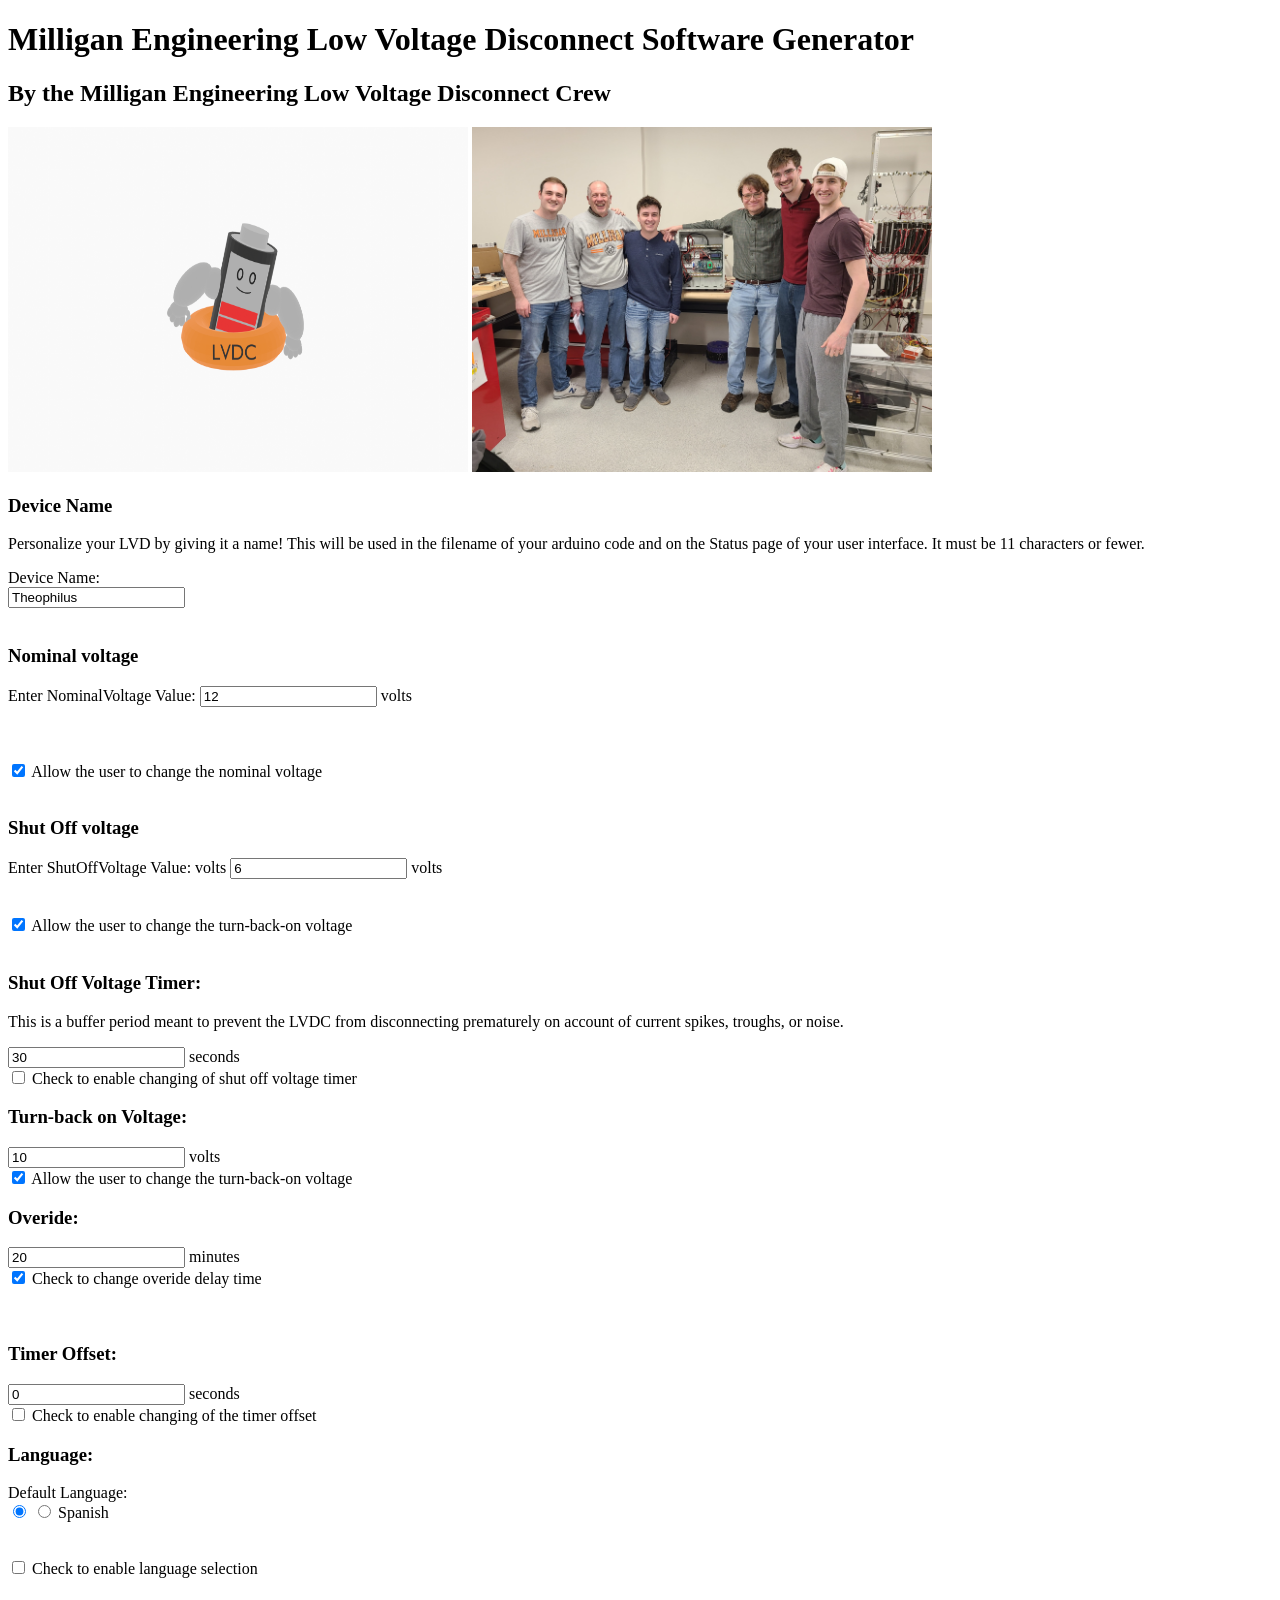
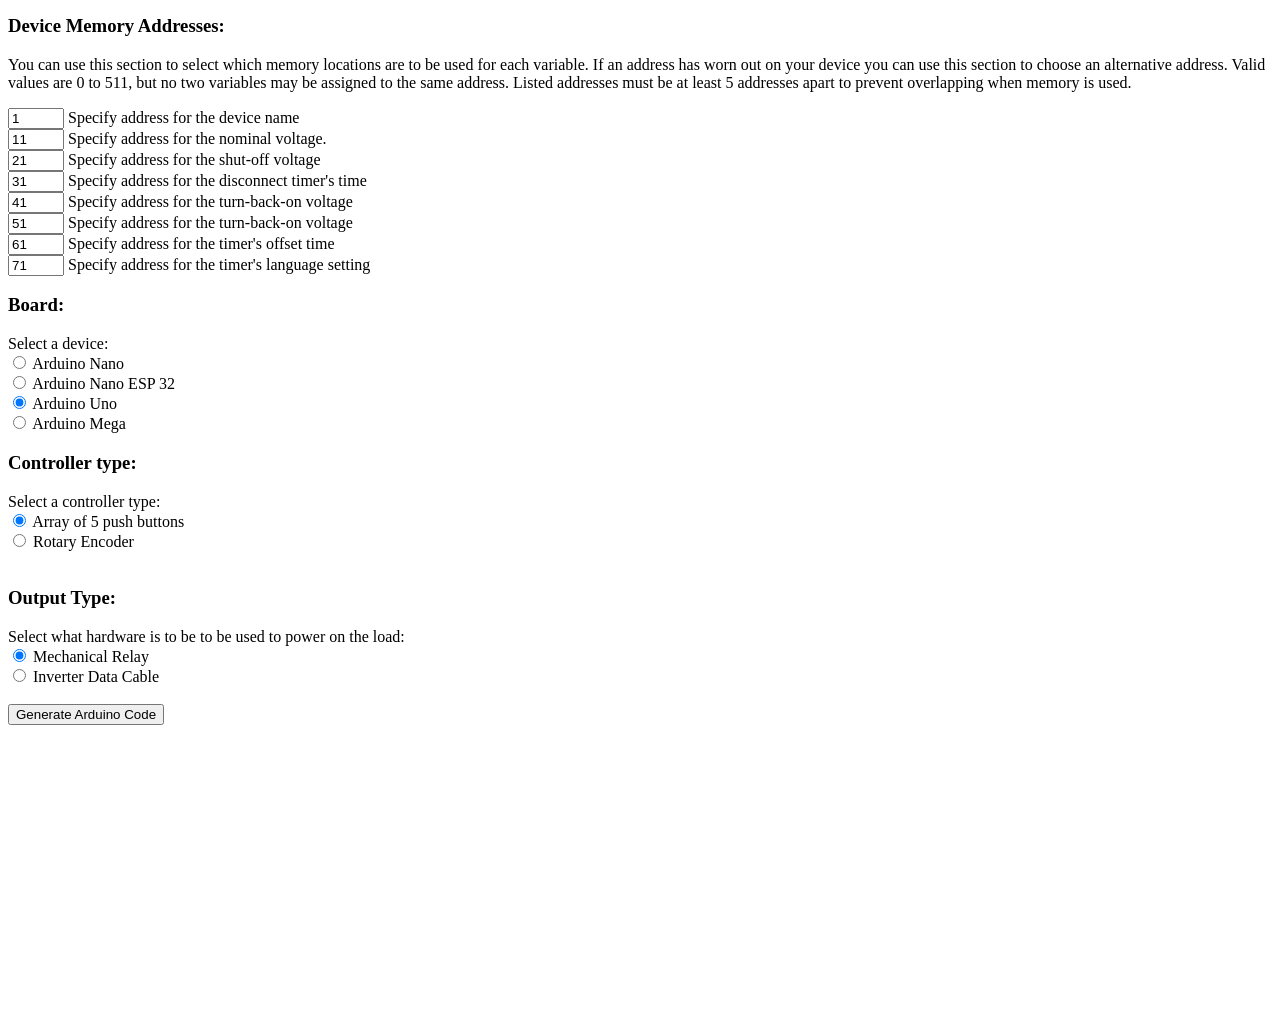
<file: Software/CustomerInterface/index.html>
<!DOCTYPE html>

<!--Low voltage disconnect customer form
    Programmed by Henry Holben and Weston Street using some code generated by ChatGPT, https://chat.openai.com/


-->




<html lang="en">
<head>
    <meta charset="UTF-8">
    <meta name="viewport" content="width=device-width, initial-scale=1.0">
    <title>LVD Code Generator</title>
    <link rel="icon" type="image/x-icon" href="favicon.ico">
    <h1>Milligan Engineering Low Voltage Disconnect Software Generator</h1>
    <h2>By the Milligan Engineering Low Voltage Disconnect Crew</h2>
</head>
<img src="LVDCpreliminarylogoV2.png" alt="Picture of a buff battery in a life preserver." width="460" height="345">


<img src="LVDteamPhoto22Feb2024.jpg" alt="Picture of a professor and some dumb undergrands linking arms with eachother and with a junction box that looks way to big for what it is." width="460" height="345">

<link rel="icon" type="image/x-icon" href="/images/favicon.ico">

		<form>

        
        <!--Device Name-->
            <h3>Device Name</h3>
            <p>Personalize your LVD by giving it a name! This will be used in the filename of your arduino code and on the Status page of your user interface. It must be 11 characters or fewer.</p>

            <label for="DeviceName">Device Name:</label>
            <br>
            <input type="text" id="DeviceName" name="DeviceName" value="Theophilus">
            <br>
            <!--<input type="checkbox" id="EnableNameChange" name="EnableNameChange" value="true">Allow the user to change the name of their low voltage disconnect-->
            <br>
        
        <!--Nominal Voltage-->
            <h3>Nominal voltage</h3>
            <label for="NominalVoltage">Enter NominalVoltage Value:</label>
            <input type="number" id="NominalVoltage" name="NominalVoltage" value="12" required> volts
            <br>
            <span class="error" id="NominalVoltageError" style="color:red"></span><br><br>
            <br>
            <input type="checkbox" id="EnableNominalVoltageInterface" name="EnableNominalVoltageInterface" value="true" checked="checked"> <!-- selected by default-->Allow the user to change the nominal voltage <br>
            <br>
        
        <!--Shut off Voltage Form-->
            <h3>Shut Off voltage</h3>
            <label for="ShutOffVoltage">Enter ShutOffVoltage Value:</label> volts
            <input type="number" id="ShutOffVoltage" name="ShutOffVoltage" value="6" required> volts
            <span class="error" id="ShutOffVoltageError"></span><br><br><br>
            <input type="checkbox" id="EnableShutOffVoltageInterface" name="EnableShutOffVoltageInterface" value="ShutOffEnabled"  checked="checked"> <!-- selected by default-->Allow the user to change the turn-back-on voltage <br>
<br>
        <!-- Shut Off Voltage Timer-->
            <h3>Shut Off Voltage Timer:</h3>
            <p>This is a buffer period meant to prevent the LVDC from disconnecting prematurely on account of current spikes, troughs, or noise.</p>
            <input type="number" id="ShutOffVoltageTimer" name="ShutOffVoltageTimer" value="30"> seconds
            <br>
            <input type="checkbox" id="EnableShutOffVoltageTimerBoolean" name="EnableShutOffVoltageTimerBoolean" value="TRUE">
            <label for="EnableTimerOffsetBoolean">Check to enable changing of shut off voltage timer</label><br>
        
        
        <!--Turn Back on Voltage Form-->
            <h3>Turn-back on Voltage:</h3>
            <input type="number" id="TurnBackOnVoltage" name="TurnBackOnVoltage" value="10"> volts
            <br>
            <input type="checkbox" id="EnableTurnBackOnVoltageInterface" name="EnableTurnBackOnVoltageInterface" value="TurnBackOnEnabled" checked="checked"> <!-- selected by default-->
            <label for="TurnBackOnVoltage">Allow the user to change the turn-back-on voltage</label><br>
        

        <!-- Override-->
            <h3>Overide:</h3>
            <input type="number" id="OverrideDelay" name="OverrideDelay" value="20"> minutes
            <br>
            <input type="checkbox" id="override" name="override" value="TRUE" checked="checked"> <!-- selected by default-->
            <label for="override">Check to change overide delay time</label><br>
            <br>
            <br>
        
        <!-- TimerOffset-->
            <h3>Timer Offset:</h3>
            <input type="number" id="TimerOffset" name="TimerOffset" value="0"> seconds
            <br>
            <input type="checkbox" id="EnableTimerOffsetBoolean" name="EnableTimerOffsetBoolean" value="TRUE">
            <label for="EnableTimerOffsetBoolean">Check to enable changing of the timer offset</label><br>
        
        <!-- Language-->
            <h3>Language:</h3>
            Default Language:
            <br>
            <input type="radio" id="english" name="LanguageSetting" value="english" checked="checked"> <!-- selected by default-->
            <input type="radio" id="spanish" name="LanguageSetting" value="spanish">
            <label for="spanish">Spanish</label><br>
            <br>
            <br>
            <input type="checkbox" id="EnableLanguageInterface" name="EnableLanguageInterface" value="LanguageChoiceEnabled">
            <label for="EnableLanguageInterface">Check to enable language selection</label><br>
            <br>
        
        <!--Memory Addresses-->
        <h3>Device Memory Addresses:</h3>
        <p>You can use this section to select which memory locations are to be used for each variable. If an address has worn out on your device you can use this section to choose an alternative address. Valid values are 0 to 511, but no two variables may be assigned to the same address. Listed addresses must be at least 5 addresses apart to prevent overlapping when memory is used.</p>
        <input type="number" id="LVDnameAddress" name="LVDnameAddress" min="0" max="511" value="1" required>
        <label for="LVDnameAddress">Specify address for the device name</label> 
        <br>
        <!---->
        <input type="number" id="NominalVoltageAddress" name="NominalVoltageAddress" min="0" max="511" value="11" required>
        <label for="NominalVoltageAddress">Specify address for the nominal voltage.</label> 
        <br>
        <input type="number" id="ShutOffVoltageAddress" name="ShutOffVoltageAddress" min="0" max="511" value="21" required>
        <label for="ShutOffVoltageAddress">Specify address for the shut-off voltage</label> 
        <br>
        <input type="number" id="DisconnectTimeAddress" name="DisconnectTimeAddress" min="0" max="511" value="31" required>
        <label for="DisconnectTimeAddress">Specify address for the disconnect timer's time</label> 
        <br>
        <input type="number" id="TurnOnVoltageAddress" name="TurnOnVoltageAddress" min="0" max="511" value="41" required>
        <label for="TurnOnVoltageAddress">Specify address for the turn-back-on voltage</label> 
        <br>
        <input type="number" id="OverrideTimeAddress" name="OverrideTimeAddress" min="0" max="511" value="51" required>
        <label for="OverrideTimeAddress">Specify address for the turn-back-on voltage</label>
        <br>
        <input type="number" id="TimerOffsetAddress" name="TimerOffsetAddress" min="0" max="511" value="61" required>
        <label for="TimerOffsetAddress">Specify address for the timer's offset time</label>
        <br>
        <input type="number" id="LanguageAddress" name="LanguageAddress" min="0" max="511" value="71" required>
        <label for="LanguageAddress">Specify address for the timer's language setting</label>
        <br>
        


        <!-- Board-->
            <h3>Board:</h3>
            Select a device:
            <br>
            <input type="radio" id="ArduinoNano" name="DeviceSetting" value="ArduinoNano">
            <label for="ArduinoNano">Arduino Nano</label> 
            <br>
            <input type="radio" id="ArduinoNanoESP32" name="DeviceSetting" value="ArduinoNanoESP32">
            <label for="ArduinoNanoEsp32">Arduino Nano ESP 32</label>
            <br>
            <input type="radio" id="ArduinoUno" name="DeviceSetting" value="ArduinoUno" checked="checked"> <!-- selected by default-->
            <label for="ArduinoUno">Arduino Uno</label> 
            <br>
            <input type="radio" id="ArduinoMega" name="DeviceSetting" value="ArduinoMega">
            <label for="ArduinoMega">Arduino Mega</label><br>

        <!-- Controller type-->
            <h3>Controller type:</h3>
            Select a controller type:
            <br>
            <input type="radio" id="ButtonArray" name="ControlTypeSetting" value="ButtonArray" checked="checked"> <!-- selected by default-->
            <label for="ButtonArray">Array of 5  push buttons</label> 
            <br>
            <input type="radio" id="Encoder" name="ControlTypeSetting" value="Encoder">
            <label for="Encoder">Rotary Encoder</label><br>
            <br>

        <!-- Output type-->
            <h3>Output Type:</h3>
            Select what hardware is to be to be used to power on the load:
            <br>
            <input type="radio" id="RelayOutput" name="OutputType" value="RelayOutput" checked="checked"> <!-- default-->
            <label for="RelayOutput">Mechanical Relay</label> 
            <br>
            <input type="radio" id="InverterControl" name="OutputType" value="InverterControl">
            <label for="InverterControl">Inverter Data Cable</label><br>
            <br>

        <!--Buttons to begin the generation of the arduino file:-->
            <button type="button" onclick="generateCode()">Generate Arduino Code</button>
            <br>            

        
    </form>
    
    <br>
    
    <a id="downloadLink" style="display: none" download="arduino_code.ino">Download Arduino Code</a>
    
    <br>
    <br>
    <br>
    <br>
    <br>
    <br>
    <br>
    <br>
    <br>
    <br>
    <br>
    <br>
    <br>
    <br>
    <br>

<!--Rhe javascript files that are stored in this folderun t-->
<script src = "PinData.js" defer></script>
<script src = "ExtractFormVariables.js" defer></script>
<script src = "ConvertMenuItemsToString.js" defer></script>

<script src = "Explanations.js" defer></script>

<script src = "CodeHead.js" defer></script>
<script src = "LibrariesSection.js" defer></script>
<script src = "InitialCppVariables.js" defer></script>
<script src = "PagesLCD.js" defer></script>
<script src = "ScrollFunctions.js" defer></script>
<script src = "SelectFunctions.js" defer></script>
<script src = "MemoryFunctions.js" defer></script>
<script src = "MeasurementFunction.js" defer></script>

<script src = "TimerFunctions.js" defer></script>
<script src = "OutputTogglingFunctions.js" defer></script>
<script src = "VoltageCheckRoutines.js" defer></script>
<script src = "LatchesSection.js" defer></script>
<script src = "SetupFunction.js" defer></script>
<script src = "VoidLoop.js" defer></script>



    <script type="text/javascript">  
    
    

    
        //Generate the arduino Code
        function generateCode()
        {
            //end function generate code  


  // Fetch input values
  const NominalVoltage = parseInt(document.getElementById('NominalVoltage').value);
    const ShutOffVoltage = parseFloat(document.getElementById('ShutOffVoltage').value);
    const TurnBackOnVoltage = parseFloat(document.getElementById('TurnBackOnVoltage').value);
    const OverrideDelay = parseFloat(document.getElementById('OverrideDelay').value);
    const NominalVoltageAddress =parseFloat(document.getElementById('NominalVoltageAddress').value);
    const ShutOffVoltageAddress =parseFloat(document.getElementById('ShutOffVoltageAddress').value);
    const DisconnectTimeAddress =parseFloat(document.getElementById('DisconnectTimeAddress').value);
    const TurnOnVoltageAddress =parseFloat(document.getElementById('TurnOnVoltageAddress').value);
    const OverrideTimeAddress =parseFloat(document.getElementById('OverrideTimeAddress').value);
    const TimerOffsetAddress =parseFloat(document.getElementById('TimerOffsetAddress').value);
    const LanguageAddress =parseFloat(document.getElementById('LanguageAddress').value);


    

    // Check that inputs are valid       
    const NominalVoltageError = document.getElementById('NominalVoltageError');
    const ShutOffVoltageError = document.getElementById('ShutOffVoltageError');
    NominalVoltageError.textContent = '';
    ShutOffVoltageError.textContent = '';

    if (isNaN(NominalVoltage) || NominalVoltage <= 0) {
        alert("Please enter a positive integer multiple of 12 for Nominal Voltage.");
    } else if (NominalVoltage % 12 !== 0) {
        NominalVoltageError.textContent = 'Please enter a positive integer multiple of 12 for Nominal Voltage.';
        alert("Nominal Voltage must be a positive integer multiple of 12.");
    } else if (isNaN(ShutOffVoltage) || ShutOffVoltage <= 0) {
        alert("Please enter a positive number for Shut Off Voltage (decimal values allowed).");
    } else if (isNaN(TurnBackOnVoltage) || TurnBackOnVoltage <= 0) {
        alert("Please enter a positive number for Turn Back On Voltage (decimal values allowed).");
    } else if (isNaN(OverrideDelay) || OverrideDelay <= 0) {
        alert("Please enter a positive number for override delay (decimal values allowed).");
    } else {
        // Integer validation
        const inputs = [NominalVoltageAddress, ShutOffVoltageAddress, DisconnectTimeAddress, TurnOnVoltageAddress, OverrideTimeAddress, TimerOffsetAddress, LanguageAddress];


        



        const tolerance = 5;
        let isValid = true;

        for (let i = 0; i < inputs.length; i++) {
            for (let j = i + 1; j < inputs.length; j++) {
                if (Math.abs(inputs[i] - inputs[j]) < tolerance) {
                    alert(inputs[i] + " should be at least 5 apart from all other EEPROM addresses.");
                    isValid = false;
                    break;
                }
            }
            if (!isValid) {
                break;
            }
        }

        // If all inputs are valid, proceed with code generation
        if (isValid) {
                    //select the control scheme to put into the Blob     
                    if(ControlSelection == 1)
                    {
                        var ScrollFunction = ButtonScrollFunction;

                        if(Adjustables.lengtb==2)
                        {
                            var SelectFunction ="";
                        }
                        else
                        {
                            var SelectFunction = ButtonSelectFunction;
                        }
                        
                        var LibrariesSection = LibrariesSectionButtonArray; 
                        var SetUpFunction = SetupFunctionButtons;
                        var ControlSchemeGlobalVariables = ButtonRelatedGlobalVariables;
                    }
                    else if(ControlSelection ==2)
                    {
                        var ScrollFunction = EncoderScrollFunction;
                        if(Adjustables.lengtb==2)
                        {
                            var SelectFunction ="";
                        }
                        else
                        {
                            var SelectFunction = EncoderSelectFunction;
                        }
                        var LibrariesSection = LibrariesSectionEncoder;
                        var SetUpFunction = SetupFunctionEncoder;
                        var ControlSchemeGlobalVariables = EncoderRelatedGlobalVariables;
                    }




                 DefaultMenuPageScreenStateEnumItems =
                 DefaultMenuPageScreenStateEnumItems
                 +
                 `\n \t \t`
                 +
                 `${EnumAdjustables[i]}`
                 ;

                    // Create a Blob containing the Arduino code
                    const blob = new Blob(
                    [
                        CodeHead 
                        + 
                        LibrariesSection 
                        + 
                        MenuItems 
                        +
                        GetPinAssignments 
                        +
                        GlobalVariables 
                        + 
                        TimerRelatedVariables 
                        + 
                        VoltageProbeSpecifications
                        +
                        LiquidCrystalDisplayVariablesSection 
                        + 
                        ControlSchemeGlobalVariables                    
                        +
                        VoltageMeasurementFunction 
                        + 
                        StatusPage 
                        + 
                        MenuPage 
                        + 
                        AdjustNominalVoltagePage 
                        + 
                        AdjustCutOffVoltagePage
                        +
                        AdjustReconnectVoltagePage
                        +
                        AdjustOverrideTimePage
                        +
                        ChangeLanguagePage
                        +
                        ScrollFunction 
                        + 
                        SelectFunction 
                        +
                        TimeSinceBootFunction 
                        + 
                        DisconnectBufferTimerEnd 
                        + 
                        OverrideTimerEnd 
                        +
                        ReconnectTimerEnd
                        +
                        TurnOffOutputFunction 
                        + 
                        TurnOnOutputFunction 
                        + 
                        DefaultMenuPageScreenState
                        +
                        VoidOverride
                        +
                        VoidLVDMode
                        +
                        SwitchPage
                        +
                        SetUpFunction                      
                        +
                        LoopFunctionStart
                        +
                        LoopFunctionPages
                    ], { type: 'text/plain' });

                    // Create a download link

                    const FileName = DeviceName + '_LVD_Program.ino'; 

                    const downloadLink = document.getElementById("downloadLink");
                    downloadLink.href = URL.createObjectURL(blob);
                    downloadLink.download = FileName; // Set the filename

                    downloadLink.style.display = "block";




        }//end if
                }//end else
            
        }//end function generate code     
    </script>



  </body>
</html>
</file>
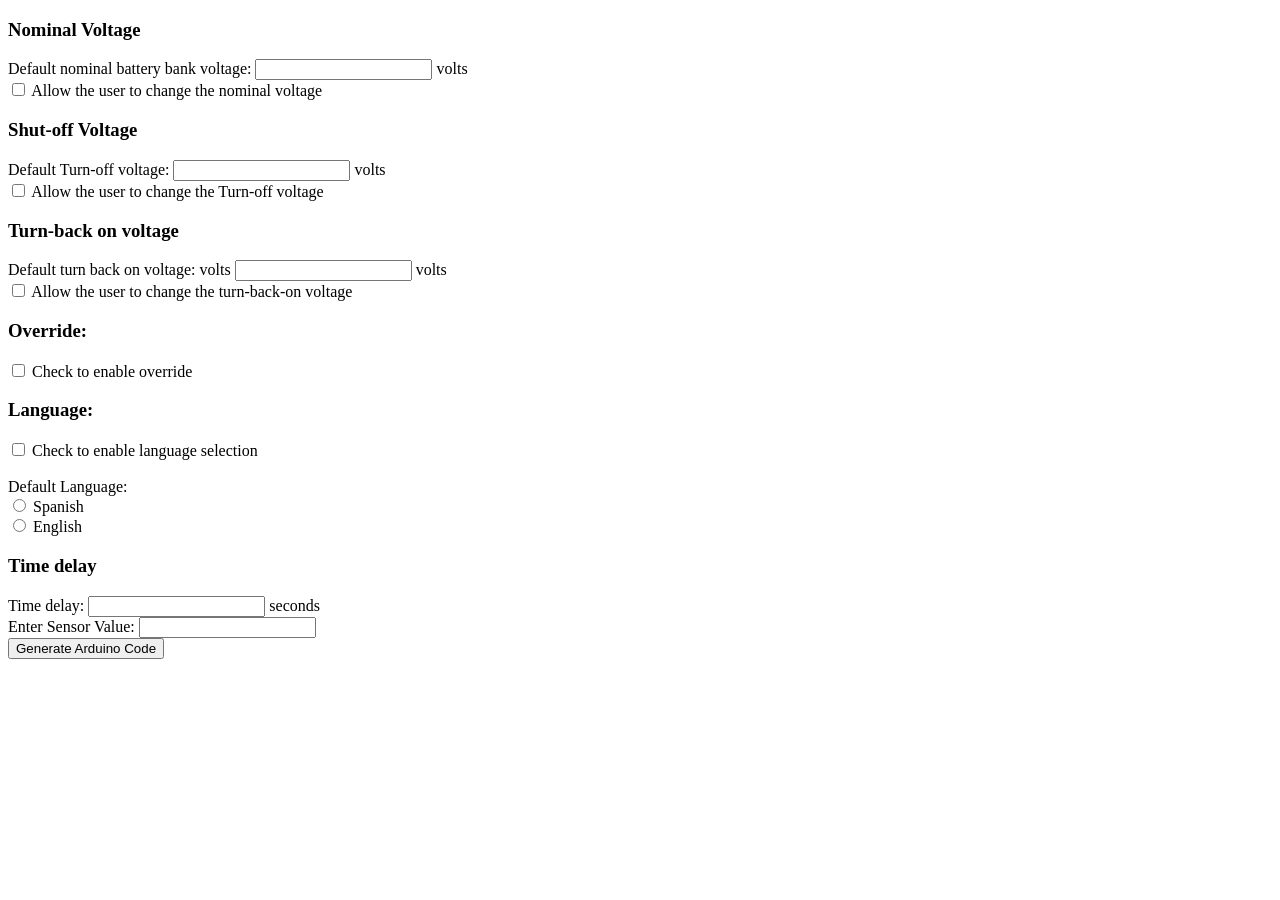
<file: ArduinoCodeGeneratorV2.html>
<!DOCTYPE html>
<html>
<head>
    <title>Arduino Code Generator</title>
    <script>
        function generateArduinoCode() {
            // Get form values
            var maximumBatteryVoltage = document.getElementById("MaximumBatteryVoltage").value;
            var turnOffVoltage = document.getElementById("TurnOffVoltage").value;
            var turnBackOnVoltage = document.getElementById("TurnBackOnVoltage").value;
            var timeDelay = document.getElementById("TimeDelay").value;
            var sensorValue = document.getElementById("sensorValue").value;
            var languageSetting = document.querySelector('input[name="LanguageSetting"]:checked').value;
            
            // Generate Arduino code
            var arduinoCode = `
                // Arduino code generated from the form
                float maximumBatteryVoltage = ${maximumBatteryVoltage}F; // Assuming it's a float
                float turnOffVoltage = ${turnOffVoltage}F; // Assuming it's a float
                float turnBackOnVoltage = ${turnBackOnVoltage}F; // Assuming it's a float
                int timeDelay = ${timeDelay}; // Assuming it's an integer
                int sensorValue = ${sensorValue}; // Assuming it's an integer
                String languageSetting = "${languageSetting}";
                
                // Your Arduino program here
                
                
                
          
            `;
            
            // Create a Blob with the Arduino code
            var blob = new Blob([arduinoCode], { type: 'text/plain' });

            // Create a URL for the Blob
            var url = window.URL.createObjectURL(blob);

            // Create a download link
            var a = document.createElement('a');
            a.href = url;
            a.download = 'arduino_code.ino'; // Set the filename
            a.style.display = 'none';

            // Add the link to the document and trigger a click event
            document.body.appendChild(a);
            a.click();

            // Clean up
            window.URL.revokeObjectURL(url);
        }
    </script>
</head>
<body>
    <form>
        <h3>Nominal Voltage</h3>
        <label for="MaximumBatteryVoltage">Default nominal battery bank voltage:</label> 
        <input type="number" id="MaximumBatteryVoltage" name="MaximumBatteryVoltage" step="0.01" required> volts
        <br> 
        <input type="checkbox" id="EnableNominalVoltageInterface" name="EnableNominalVoltageInterface" value="TRUE">
        <label for="EnableNominalVoltageInterface">Allow the user to change the nominal voltage</label>
        <br> 
        
        <h3>Shut-off Voltage</h3>
        <label for="TurnOffVoltage">Default Turn-off voltage:</label>
        <input type="number" id="TurnOffVoltage" name="TurnOffVoltage" step="0.01" required> volts<br>
        <input type="checkbox" id="EnableTurnOffVoltageInterface" name="EnableTurnOffVoltageInterface" value="TRUE">
        <label for="EnableTurnOffVoltageInterface">Allow the user to change the Turn-off voltage</label><br>
        
        <h3>Turn-back on voltage</h3>
        <label for="TurnBackOnVoltage">Default turn back on voltage:</label> volts
        <input type="number" id="TurnBackOnVoltage" name="TurnBackOnVoltage" step="0.01" required> volts
        <br>
        <input type="checkbox" id="EnableTurnBackOnVoltageInterface" name="EnableTurnBackOnVoltageInterface" value="TRUE">
        <label for="EnableTurnBackOnVoltageInterface">Allow the user to change the turn-back-on voltage</label><br>
        
        <h3>Override:</h3>
        <input type="checkbox" id="Override" name="Override" value="TRUE">
        <label for="Override">Check to enable override</label><br>

<h3>Language:</h3>
<input type="checkbox" id="EnableLanguageSelection" name="EnableLanguageSelection" value="TRUE">
<label for="EnableLanguageSelection">Check to enable language selection</label><br>
<br>
Default Language:<br>
<input type="radio" id="Spanish" name="LanguageSetting" value="Spanish">
<label for="Spanish">Spanish</label><br>
<input type="radio" id="English" name="LanguageSetting" value="English">
<label for="English">English</label><br>

        <h3>Time delay</h3>
        <label for="TimeDelay">Time delay:</label> 
        <input type="number" id="TimeDelay" name="TimeDelay" step="1" required> seconds
        <br>
        
        <label for="sensorValue">Enter Sensor Value:</label>
        <input type="number" id="sensorValue" name="sensorValue" step="1" required>
        <br>
        
     <button type="button" onclick="generateArduinoCode()">Generate Arduino Code</button>
    </form>
</body>
</html>
</file>
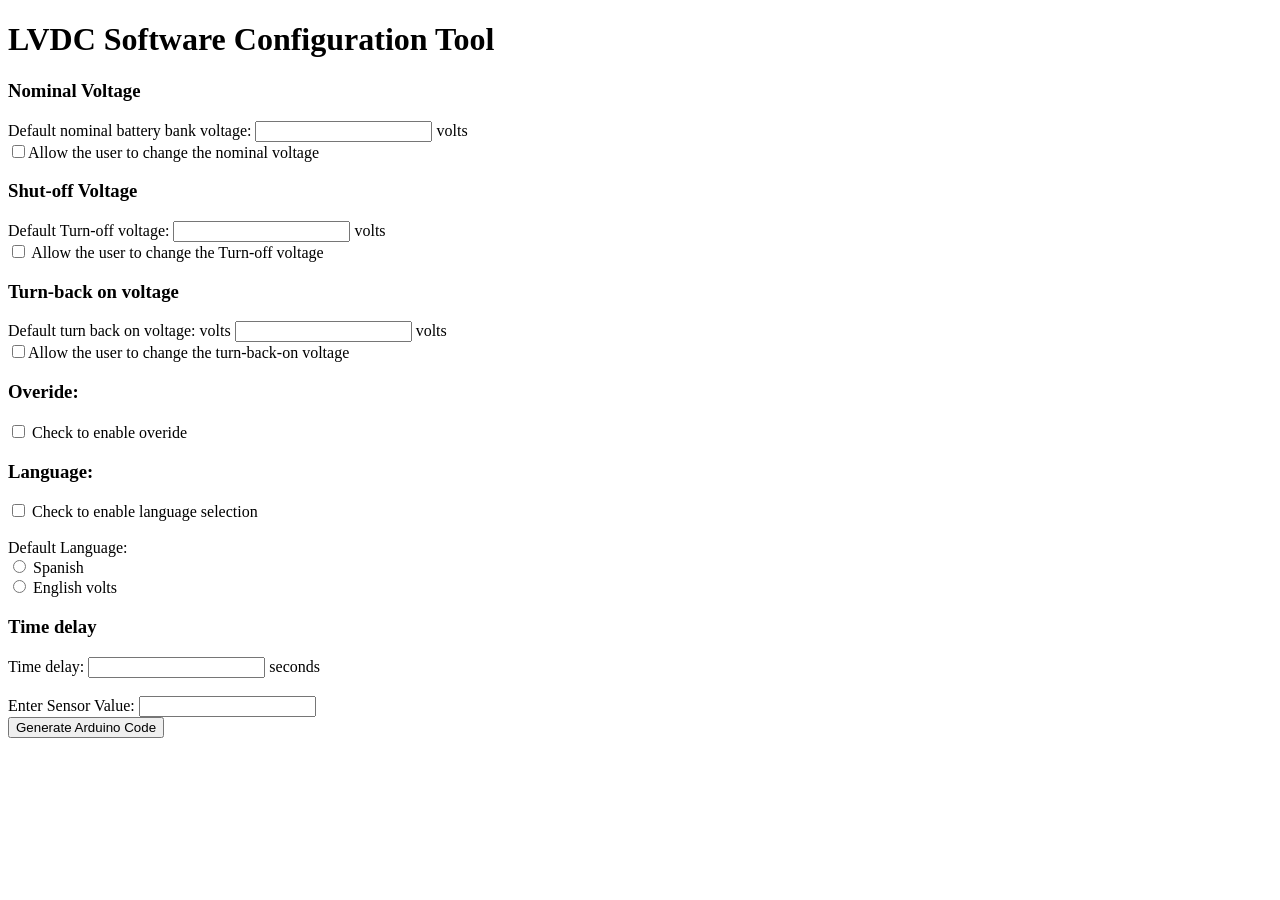
<file: SampleArduinoCodeGenerator.html>
<!DOCTYPE html>
<html>
        
<head>
    <meta charset="UTF-8">
    <meta name="viewport" content="width=device-width, initial-scale=1.0">
    <title>Arduino Code Generator</title>
</head>
<body>
    <h1>LVDC Software Configuration Tool</h1>

    <form action="/action_page.php">
        <h3>Nominal Voltage</h3>

            <label for="number">Default nominal battery bank voltage:</label> 
            <input type="number" id="MaximumBatteryVoltage" name="MaximumBatteryVoltage"> volts
              <br> 
        
                    <input type="checkbox" id="EnableShutOffVoltageInterface" name="EnableShutOffVoltageInterface" value="TRUE">Allow the user to change the nominal voltage 
        <br> 
        
        <h3>Shut-off Voltage</h3>
                       
            <label for="number">Default Turn-off voltage:</label>
            <input type="number" id="TurnOffVoltage" name="TurnOffVoltage"> volts<br>

            <input type="checkbox" id="EnableShutOffVoltageInterface" name="EnableShutOffVoltageInterface" value="Cut Off Voltage Option">
            <label for="EnableShutOffVoltageInterface">Allow the user to change the Turn-off voltage </label><br>
        
        <h3>Turn-back on voltage</h3>
          <label for="number">Default turn back on voltage:</label> volts
          <input type="number" id="TurnBackOnVoltage" name="TurnBackOnVoltage"> volts
          <br>
        <input type="checkbox" id="EnableShutOffVoltageInterface" name="EnableShutOffVoltageInterface" value="Cut Off Voltage Option">Allow the user to change the turn-back-on voltage <br>

            
        


        
         <h3>Overide:</h3>

              <input type="checkbox" id="override" name="override" value="TRUE">
              <label for="override">Check to enable overide</label><br>


            <h3>Language:</h3>
              <input type="checkbox" id="override" name="override" value="TRUE">
              <label for="override">Check to enable language selection</label><br>
              <br>
                Default Language:
        <br>
        
              <input type="radio" id="english" name="LanguageSetting" value="spanish">
              <label for="spanish">Spanish</label><br>
              <input type="radio" id="english" name="LanguageSetting" value="english">
              <label for="english">English</label> volts
              <br>

   
       

            

  
            
            <h3>Time delay</h3>
          <label for="number">Time delay:</label> 
          <input type="number" id="TimeDelay" name="TimeDelay"> seconds
          <br>

            
                        
            <br>         
        <label for="sensorValue">Enter Sensor Value:</label>
        <input type="number" id="sensorValue" name="sensorValue" required>
        <br>
        <button type="button" onclick="generateCode()">Generate Arduino Code</button>
    </form>
    <br>
    <a id="downloadLink" style="display: none" download="arduino_code.ino">Download Arduino Code</a>

    <script>
        function generateCode() {
            const sensorValue = document.getElementById("MaximumBatteryVoltage").value;

            // Generate Arduino code based on user input
            const arduinoCode = `int sensorValue = ${MaximumBatteryVoltage};\n\nvoid setup() {\n  // Initialize serial communication\n  Serial.begin(9600);\n}\n\nvoid loop() {\n  // Read sensor value and print it\n  int reading = analogRead(A0);\n  Serial.println(reading);\n  delay(1000);\n}`;

            // Create a Blob containing the Arduino code
            const blob = new Blob([arduinoCode], { type: 'text/plain' });

            // Create a download link
            const downloadLink = document.getElementById("downloadLink");
            downloadLink.href = URL.createObjectURL(blob);
            downloadLink.style.display = "block";
        }
    </script>

    
    
    
    
    
    

</body>
</html>
</file>
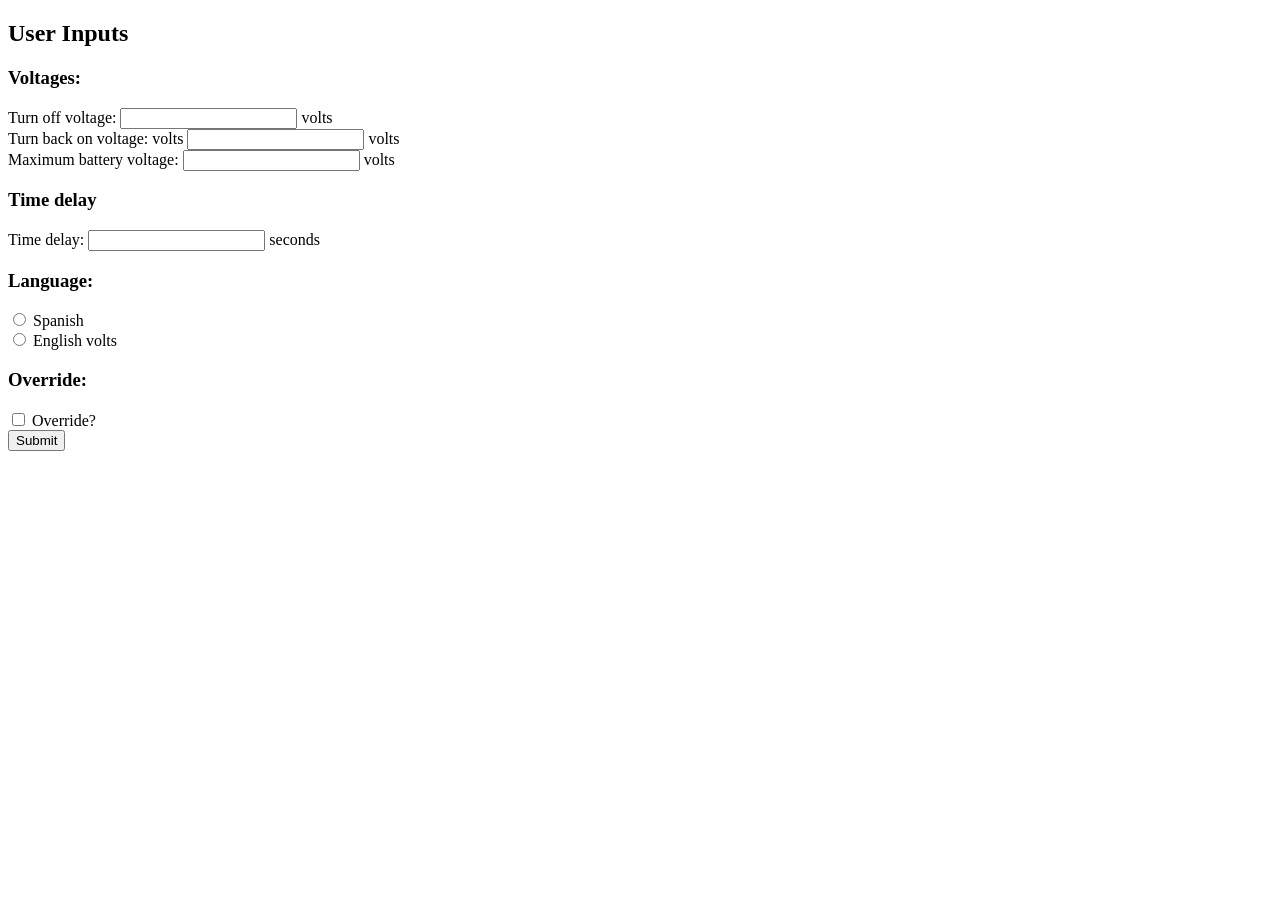
<file: SampleUserInterfaceConceptNoController.html>
<!DOCTYPE HTML>
<html>
    
    

    <body>
        
        
        
        
        <h2>User Inputs</h2>
    
        <form>
            <h3>Voltages:</h3>
          <label for="number">Turn off voltage:</label>
          <input type="number" id="TurnOffVoltage" name="TurnOffVoltage"> volts
          <br>
   
            
          <label for="number">Turn back on voltage:</label> volts
          <input type="number" id="TurnBackOnVoltage" name="TurnBackOnVoltage"> volts
          <br>
            

            
          <label for="number">Maximum battery voltage:</label> 
          <input type="number" id="MaximumBatteryVoltage" name="MaximumBatteryVoltage"> volts
          <br>
            <!--Maximum voltage is only necessary if we want to be able to tell the user when the battery will be fully recharged-->
            
            <h3>Time delay</h3>
          <label for="number">Time delay:</label> 
          <input type="number" id="TimeDelay" name="TimeDelay"> seconds
          <br>
            <h3>Language:</h3>
            
              <input type="radio" id="english" name="LanguageSetting" value="spanish">
              <label for="spanish">Spanish</label><br>
              <input type="radio" id="english" name="LanguageSetting" value="english">
              <label for="english">English</label> volts
              <br>
            
            <h3>Override:</h3>

              <input type="checkbox" id="override" name="override" value="TRUE">
              <label for="override">Override?</label>              
            <br>         
            
            <input type='submit' value='Submit'>
            
            
        </form>
    
       
    
    </body>
    
    
</html>
</file>
